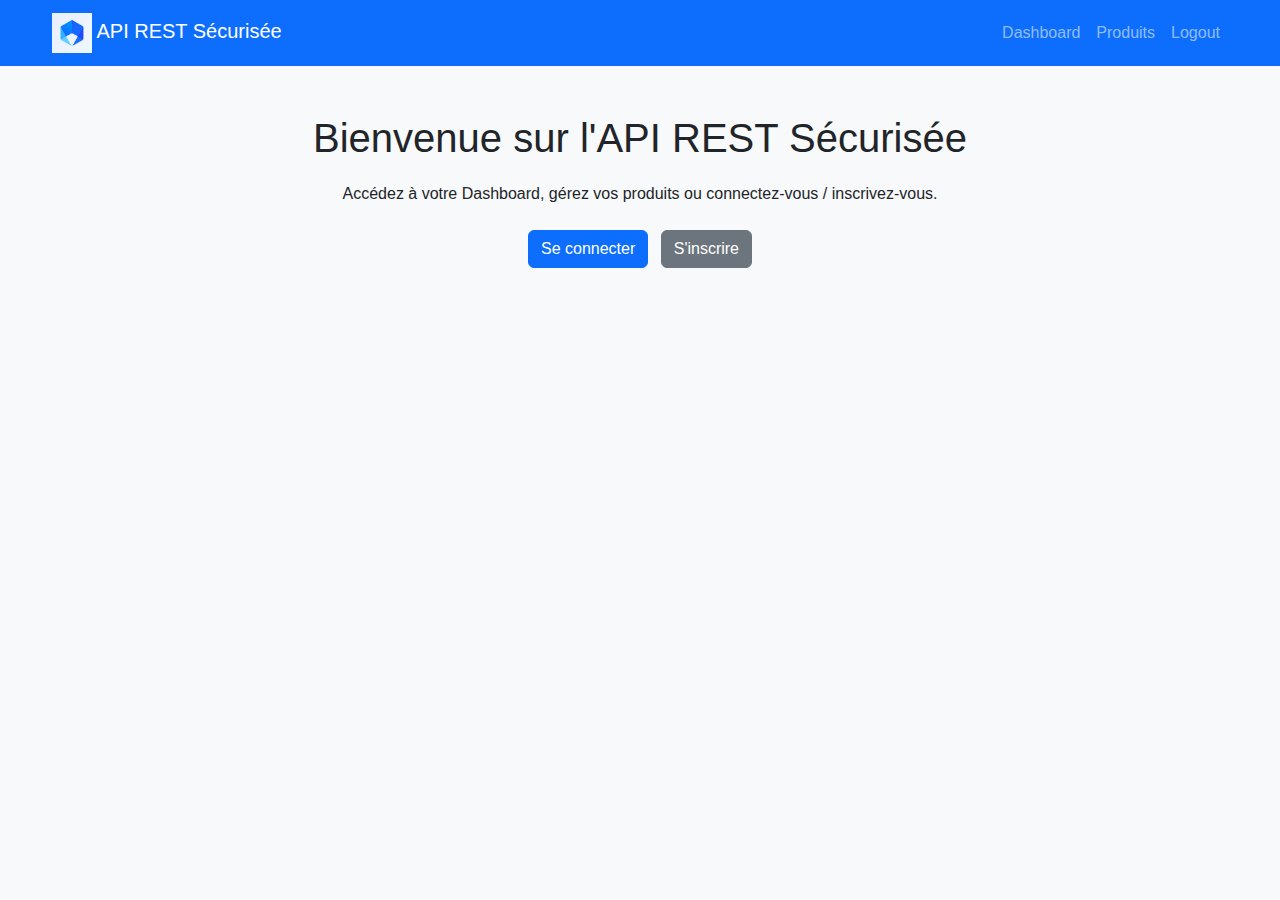
<file: src/main/resources/static/index.html>
<!DOCTYPE html>
<html lang="fr">
<head>
  <meta charset="UTF-8">
  <meta name="viewport" content="width=device-width, initial-scale=1">
  <title>Accueil - API REST Sécurisée</title>
  <link href="https://cdn.jsdelivr.net/npm/bootstrap@5.3.0/dist/css/bootstrap.min.css" rel="stylesheet">
  <link rel="stylesheet" href="assets/css/style.css">
</head>
<body>
  <div id="header"></div>
  <div class="container mt-5 text-center">
    <h1>Bienvenue sur l'API REST Sécurisée</h1>
    <p>Accédez à votre Dashboard, gérez vos produits ou connectez-vous / inscrivez-vous.</p>
    <div class="mt-4">
      <a href="login.html" class="btn btn-primary me-2">Se connecter</a>
      <a href="register.html" class="btn btn-secondary">S'inscrire</a>
    </div>
  </div>
  <script src="https://cdn.jsdelivr.net/npm/bootstrap@5.3.0/dist/js/bootstrap.bundle.min.js"></script>
  <script src="assets/js/app.js"></script>
  <script>
    loadHeader();
  </script>
</body>
</html>
</file>
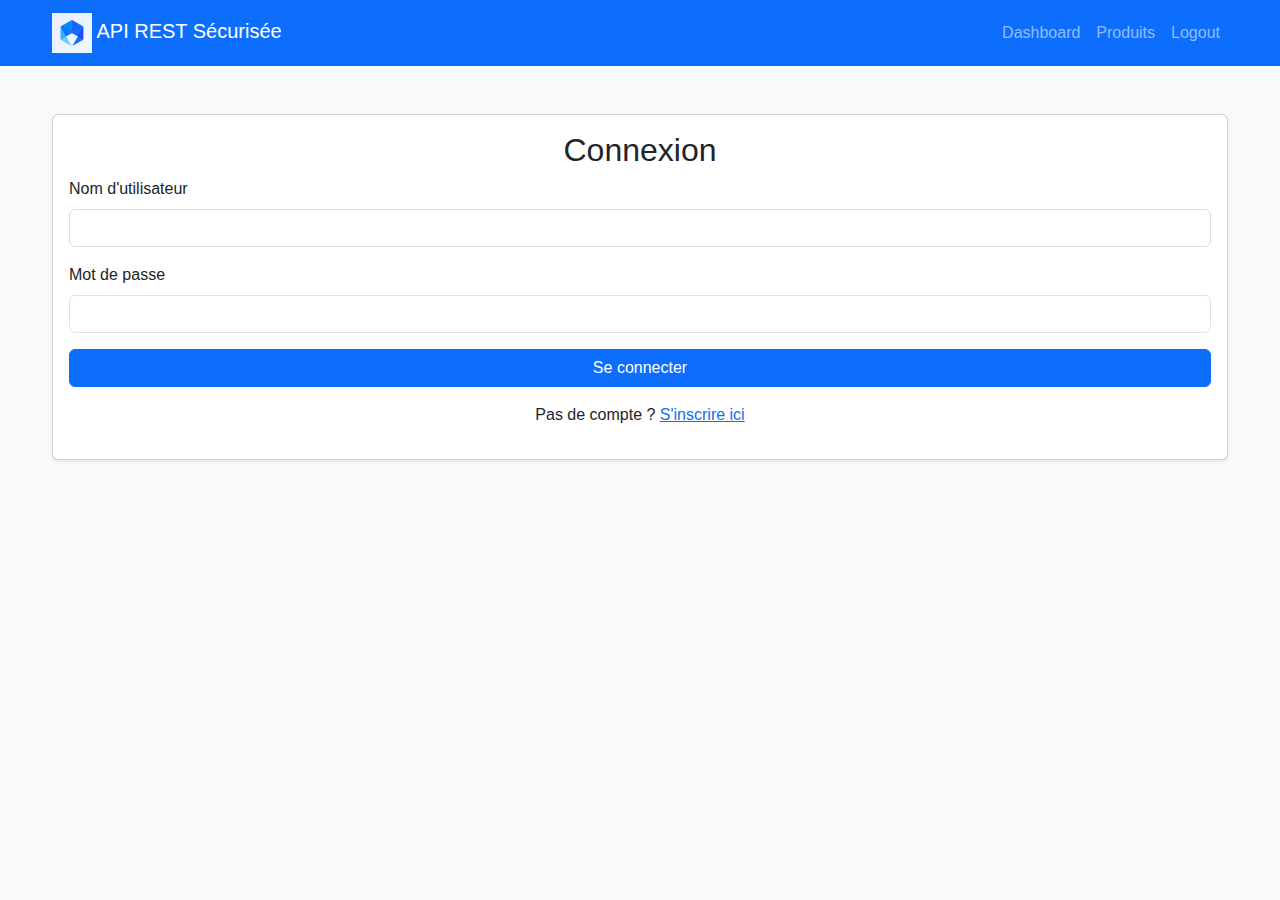
<file: src/main/resources/static/dashboard.html>
<!DOCTYPE html>
<html lang="fr">
<head>
  <meta charset="UTF-8">
  <meta name="viewport" content="width=device-width, initial-scale=1">
  <title>Dashboard - API REST Sécurisée</title>
  <link href="https://cdn.jsdelivr.net/npm/bootstrap@5.3.0/dist/css/bootstrap.min.css" rel="stylesheet">
  <link rel="stylesheet" href="assets/css/style.css">
</head>
<body>
  <div id="header"></div>
  <div class="container mt-5">
    <h2 class="mb-4">Dashboard</h2>
    <div id="userInfo">
    </div>
  </div>
  <script src="assets/js/app.js"></script>
  <script src="https://cdn.jsdelivr.net/npm/bootstrap@5.3.0/dist/js/bootstrap.bundle.min.js"></script>
  <script>
    loadHeader();
    loadUserInfo();
  </script>
</body>
</html>
</file>
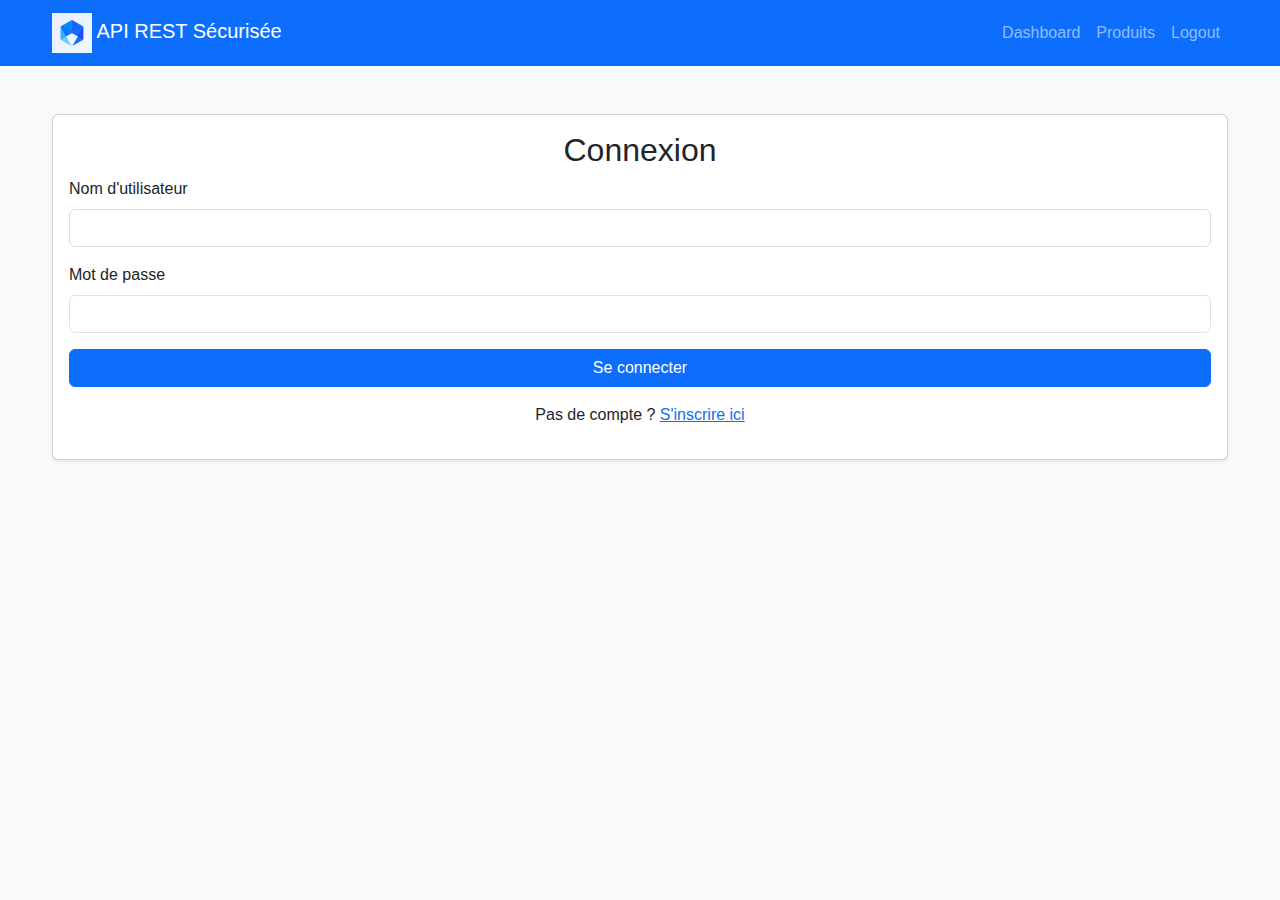
<file: src/main/resources/static/login.html>
<!DOCTYPE html>
<html lang="fr">
<head>
  <meta charset="UTF-8">
  <meta name="viewport" content="width=device-width, initial-scale=1">
  <title>Connexion - API REST Sécurisée</title>
  <link href="https://cdn.jsdelivr.net/npm/bootstrap@5.3.0/dist/css/bootstrap.min.css" rel="stylesheet">
  <link rel="stylesheet" href="assets/css/style.css">
</head>
<body>
  <div id="header"></div>
  <div class="container mt-5">
    <div class="card shadow-sm">
      <div class="card-body">
        <h2 class="card-title text-center">Connexion</h2>
        <form id="loginForm">
          <div class="mb-3">
            <label for="username" class="form-label">Nom d'utilisateur</label>
            <input type="text" class="form-control" id="username" required>
          </div>
          <div class="mb-3">
            <label for="password" class="form-label">Mot de passe</label>
            <input type="password" class="form-control" id="password" required>
          </div>
          <button type="submit" class="btn btn-primary w-100">Se connecter</button>
        </form>
        <div id="loginMessage" class="mt-3"></div>
        <p class="mt-3 text-center">Pas de compte ? <a href="register.html">S'inscrire ici</a></p>
      </div>
    </div>
  </div>
  <script src="assets/js/app.js"></script>
  <script src="https://cdn.jsdelivr.net/npm/bootstrap@5.3.0/dist/js/bootstrap.bundle.min.js"></script>
  <script>
    loadHeader();
  </script>
</body>
</html>
</file>
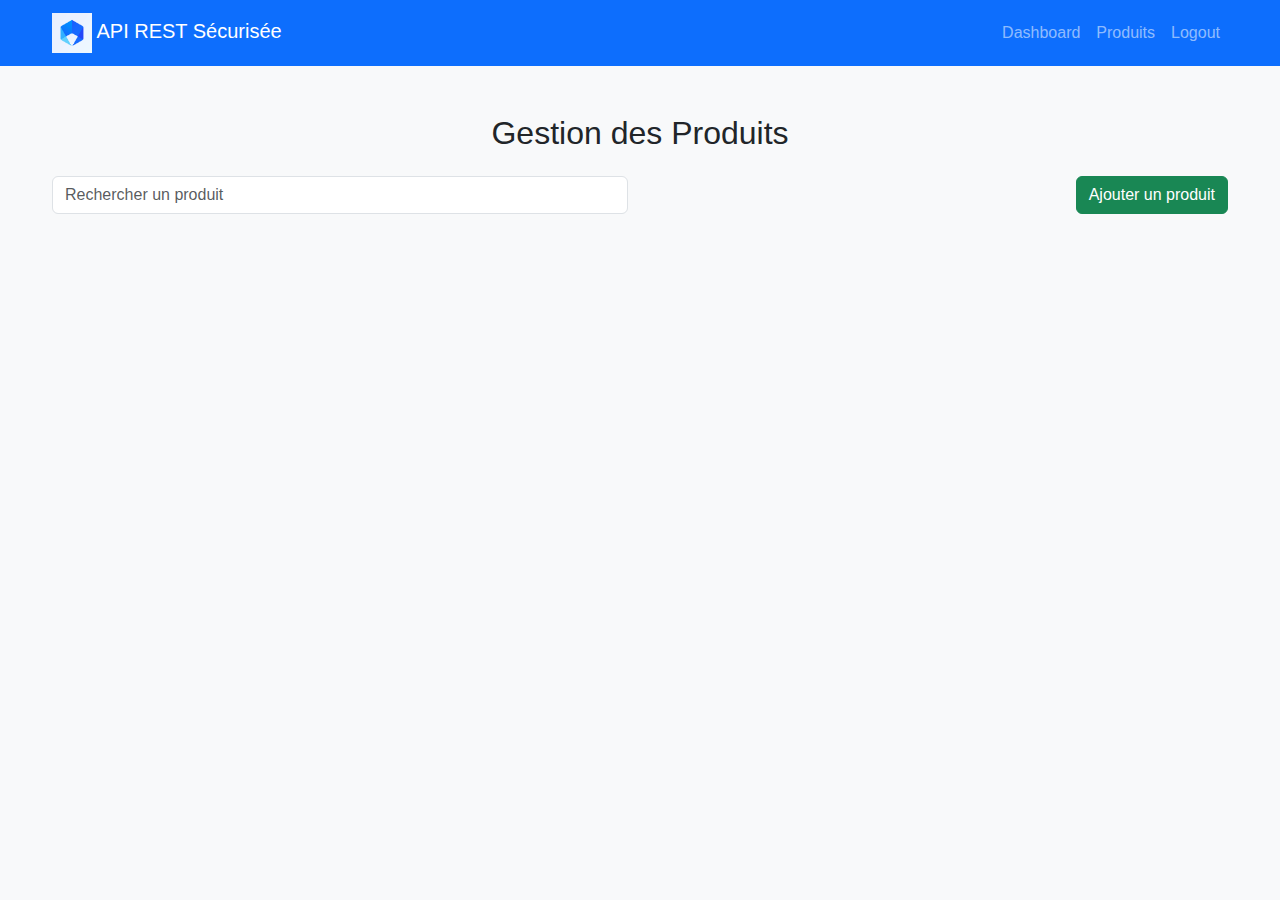
<file: src/main/resources/static/products.html>
<!DOCTYPE html>
<html lang="fr">
<head>
  <meta charset="UTF-8">
  <meta name="viewport" content="width=device-width, initial-scale=1">
  <title>Produits - API REST Sécurisée</title>
  <link href="https://cdn.jsdelivr.net/npm/bootstrap@5.3.0/dist/css/bootstrap.min.css" rel="stylesheet">
  <link rel="stylesheet" href="assets/css/style.css">
</head>
<body>
  <div id="header"></div>
  <div class="container mt-5">
    <h2 class="mb-4">Gestion des Produits</h2>
    <div class="row mb-3">
      <div class="col-md-6">
        <input type="text" id="searchInput" class="form-control" placeholder="Rechercher un produit">
      </div>
      <div class="col-md-6 text-end">
        <button class="btn btn-success" id="addProductBtn">Ajouter un produit</button>
      </div>
    </div>
    <div id="productsList" class="row">
    </div>
    
    <div class="modal fade" id="addProductModal" tabindex="-1" aria-labelledby="addProductModalLabel" aria-hidden="true">
      <div class="modal-dialog">
        <div class="modal-content">
          <div class="modal-header">
            <h5 class="modal-title" id="addProductModalLabel">Ajouter un produit</h5>
            <button type="button" class="btn-close" data-bs-dismiss="modal" aria-label="Close"></button>
          </div>
          <div class="modal-body">
            <form id="addProductForm">
              <div class="mb-3">
                <label for="productName" class="form-label">Nom</label>
                <input type="text" class="form-control" id="productName" required>
              </div>
              <div class="mb-3">
                <label for="productDescription" class="form-label">Description</label>
                <textarea class="form-control" id="productDescription" required></textarea>
              </div>
              <div class="mb-3">
                <label for="productPrice" class="form-label">Prix</label>
                <input type="number" step="0.01" class="form-control" id="productPrice" required>
              </div>
              <button type="submit" class="btn btn-primary w-100">Ajouter</button>
            </form>
          </div>
        </div>
      </div>
    </div>
    
  </div>
  <script src="assets/js/products.js"></script>
  <script src="assets/js/app.js"></script>
  <script src="https://cdn.jsdelivr.net/npm/bootstrap@5.3.0/dist/js/bootstrap.bundle.min.js"></script>
  <script>
    loadHeader();
    loadProducts();
  </script>
</body>
</html>
</file>
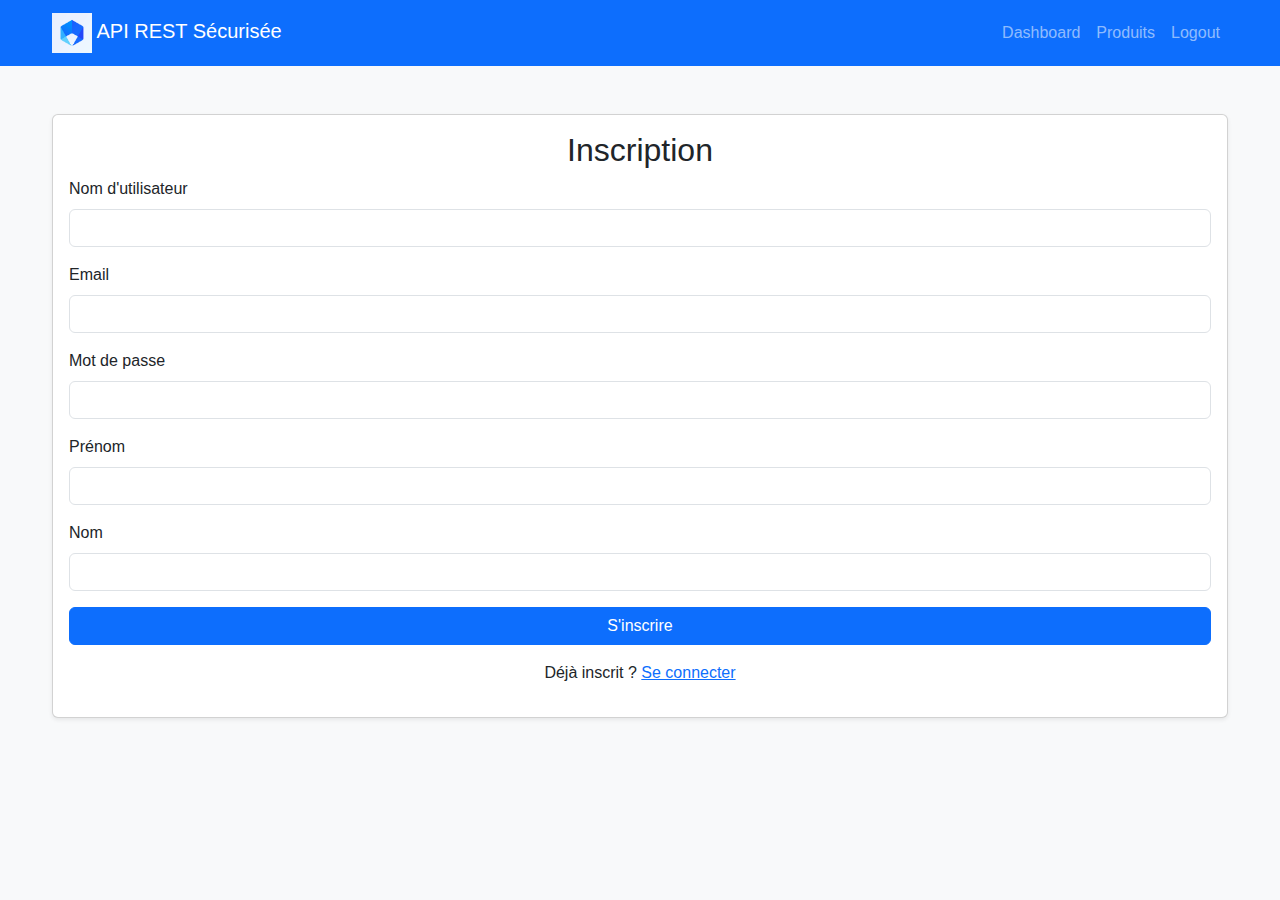
<file: src/main/resources/static/register.html>
<!DOCTYPE html>
<html lang="fr">
<head>
  <meta charset="UTF-8">
  <meta name="viewport" content="width=device-width, initial-scale=1">
  <title>Inscription - API REST Sécurisée</title>
  <link href="https://cdn.jsdelivr.net/npm/bootstrap@5.3.0/dist/css/bootstrap.min.css" rel="stylesheet">
  <link rel="stylesheet" href="assets/css/style.css">
</head>
<body>
  <div id="header"></div>
  <div class="container mt-5">
    <div class="card shadow-sm">
      <div class="card-body">
        <h2 class="card-title text-center">Inscription</h2>
        <form id="registerForm">
          <div class="mb-3">
            <label for="username" class="form-label">Nom d'utilisateur</label>
            <input type="text" class="form-control" id="username" required>
          </div>
          <div class="mb-3">
            <label for="email" class="form-label">Email</label>
            <input type="email" class="form-control" id="email" required>
          </div>
          <div class="mb-3">
            <label for="password" class="form-label">Mot de passe</label>
            <input type="password" class="form-control" id="password" required>
          </div>
          <div class="mb-3">
            <label for="firstName" class="form-label">Prénom</label>
            <input type="text" class="form-control" id="firstName" required>
          </div>
          <div class="mb-3">
            <label for="lastName" class="form-label">Nom</label>
            <input type="text" class="form-control" id="lastName" required>
          </div>
          <button type="submit" class="btn btn-primary w-100">S'inscrire</button>
        </form>
        <div id="registerMessage" class="mt-3"></div>
        <p class="mt-3 text-center">Déjà inscrit ? <a href="login.html">Se connecter</a></p>
      </div>
    </div>
  </div>
  <script src="assets/js/app.js"></script>
  <script src="https://cdn.jsdelivr.net/npm/bootstrap@5.3.0/dist/js/bootstrap.bundle.min.js"></script>
  <script>
    loadHeader();
  </script>
</body>
</html>
</file>
<file: src/main/resources/static/assets/css/style.css>
body {
  background-color: #f8f9fa;
  font-family: 'Segoe UI', Tahoma, Geneva, Verdana, sans-serif;
}

.navbar {
  margin-bottom: 20px;
}

.container {
  max-width: 1200px;
  margin: auto;
}

h1, h2 {
  text-align: center;
  margin-bottom: 20px;
}

.card {
  margin-bottom: 20px;
}
</file>
